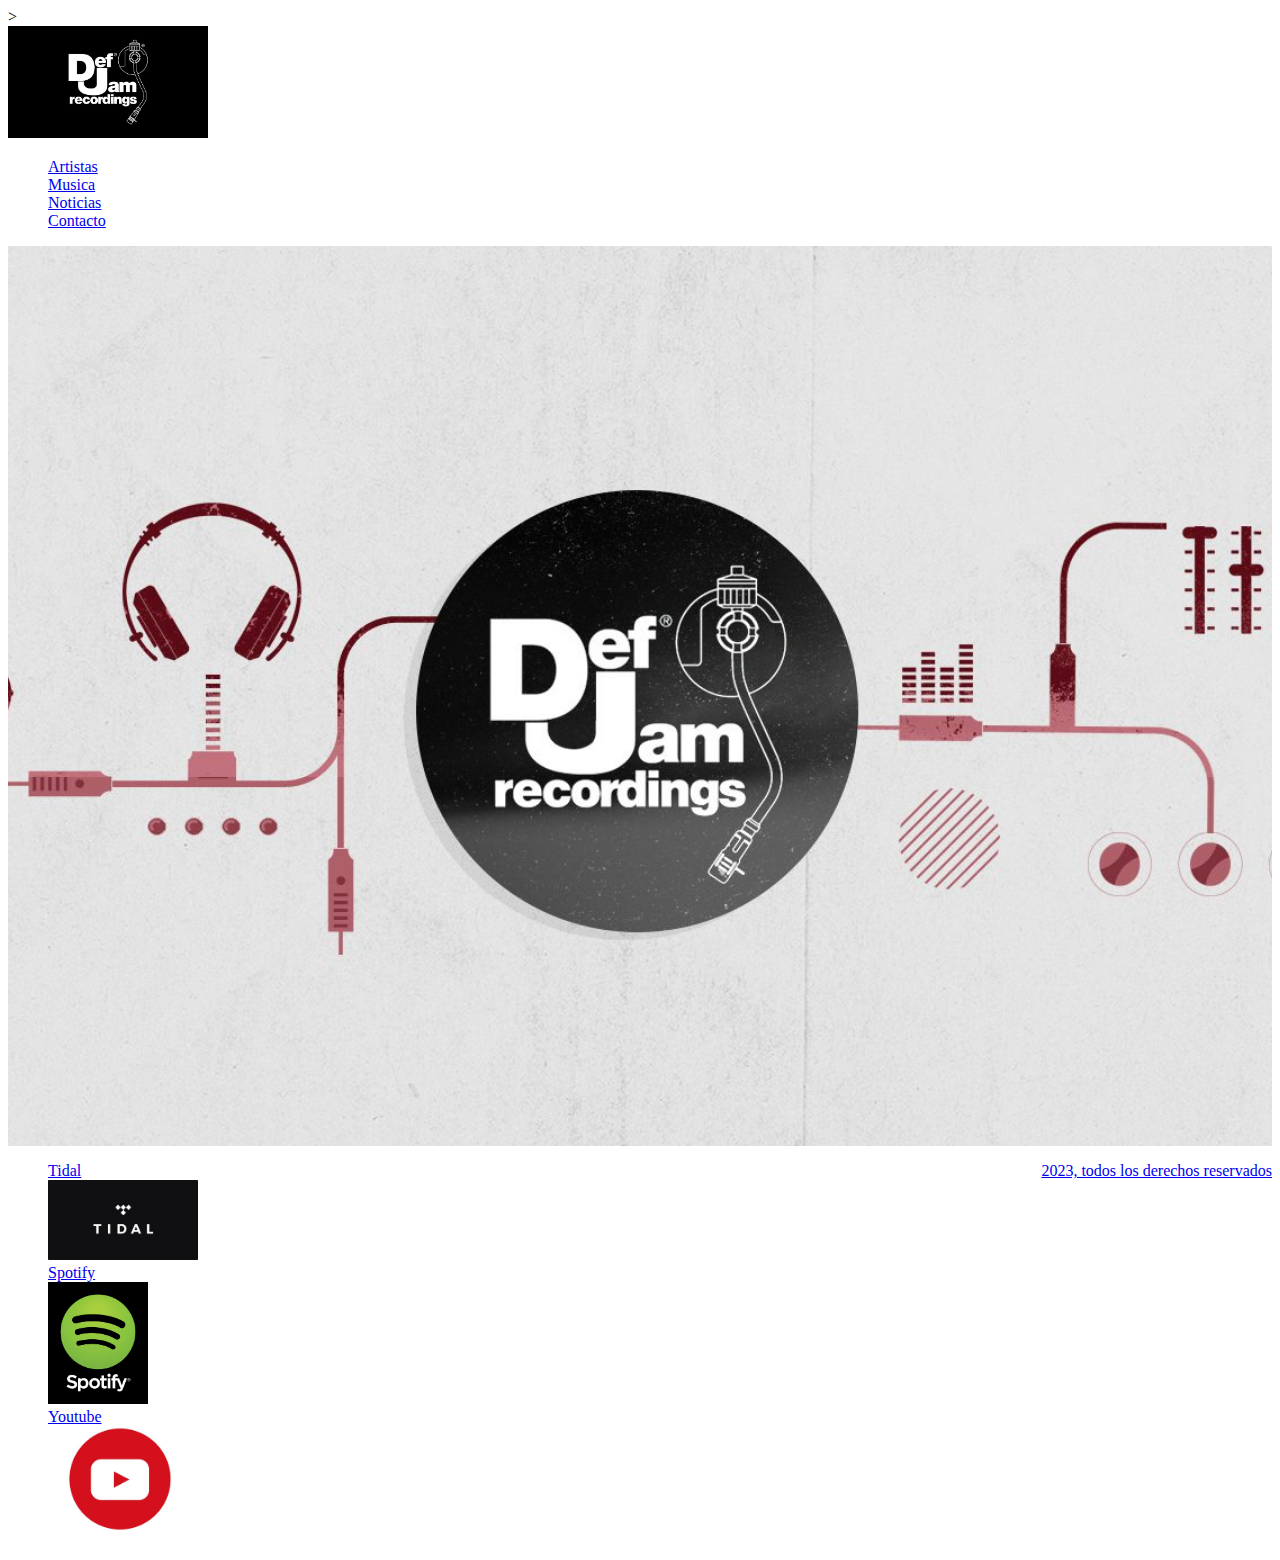
<file: index.html>
<!DOCTYPE html>
<html lang="en">
<head>
    <meta charset="UTF-8">
    <meta name="viewport" content="width=device-width, initial-scale=1.0">
    <title>Def Jam-inicio</title>
    <link rel="stylesheet" href="./css/style.css">
    <meta name="viewport" content="width=device-width, initial-scale=1.0">
    <div class="container">
    </div>
    
</head>
<body>
   <!-- inicio header -->

   <header>
    <header style="display: flex; justify-content: space-between;">></header>
    <a href="../index.html">
        <img src="../Img/logo.jpg" alt="main logo" width="200px">
    
<nav>
<ul>
<li>
    <a href="./pages/artistas.html" >Artistas</a></li>
<li>
    <a href="./pages/musica.html">Musica</a></li>
<li>
    <a href="./pages/noticias.html">Noticias</a></li>
<li>
    <a href="./pages/contacto.html">Contacto</a></li>
</ul>

</nav>


   </header> 

 <!-- banner -->
 <div class="banner" style="display: flex; flex: 1;">
   
   </div>



     <!-- paginas -->

     <footer style="display: flex; justify-content: space-between; flex-wrap: wrap;">
<nav>
    <ul>
    <li>
        <a href="https://tidal.com/">Tidal</a></li>
        <a href="https://tidal.com/">
        <img src="./Img/tidal.jpg" alt="Tidal" width="150px">
    <li>
        <a href="https://open.spotify.com/intl-es?">Spotify</a></li>
        <a href="https://open.spotify.com/intl-es?">
        <img src="./Img/spotify.jpg" alt="Spotify" width="100px">
    <li>
        <a href="https://www.youtube.com/">Youtube</a></li>
        <a href="https://www.youtube.com/">
        <img src="./Img/youtube.jpg" alt="Youtube" width="150px">
    
    </ul>
    
    </nav>
    

<p>2023, todos los derechos reservados</p>
</footer>
    
</body>
</html>
</file>
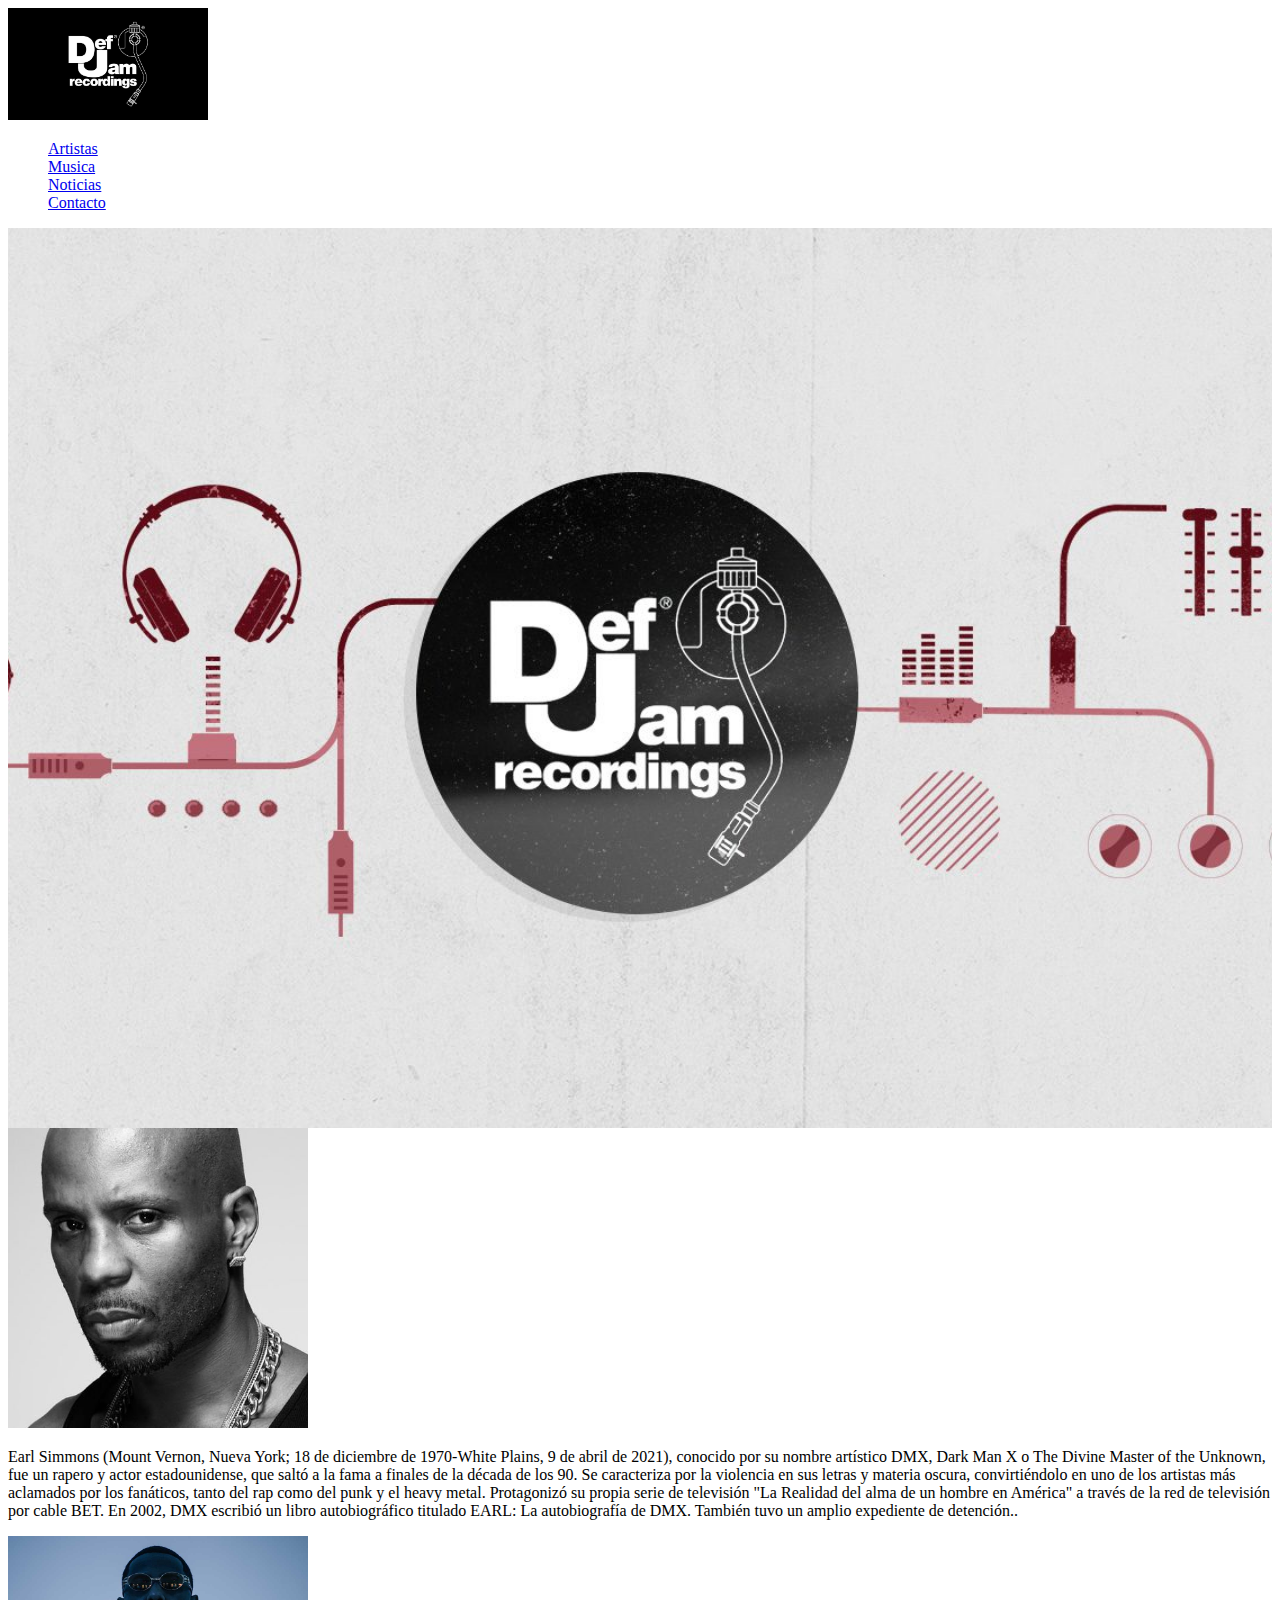
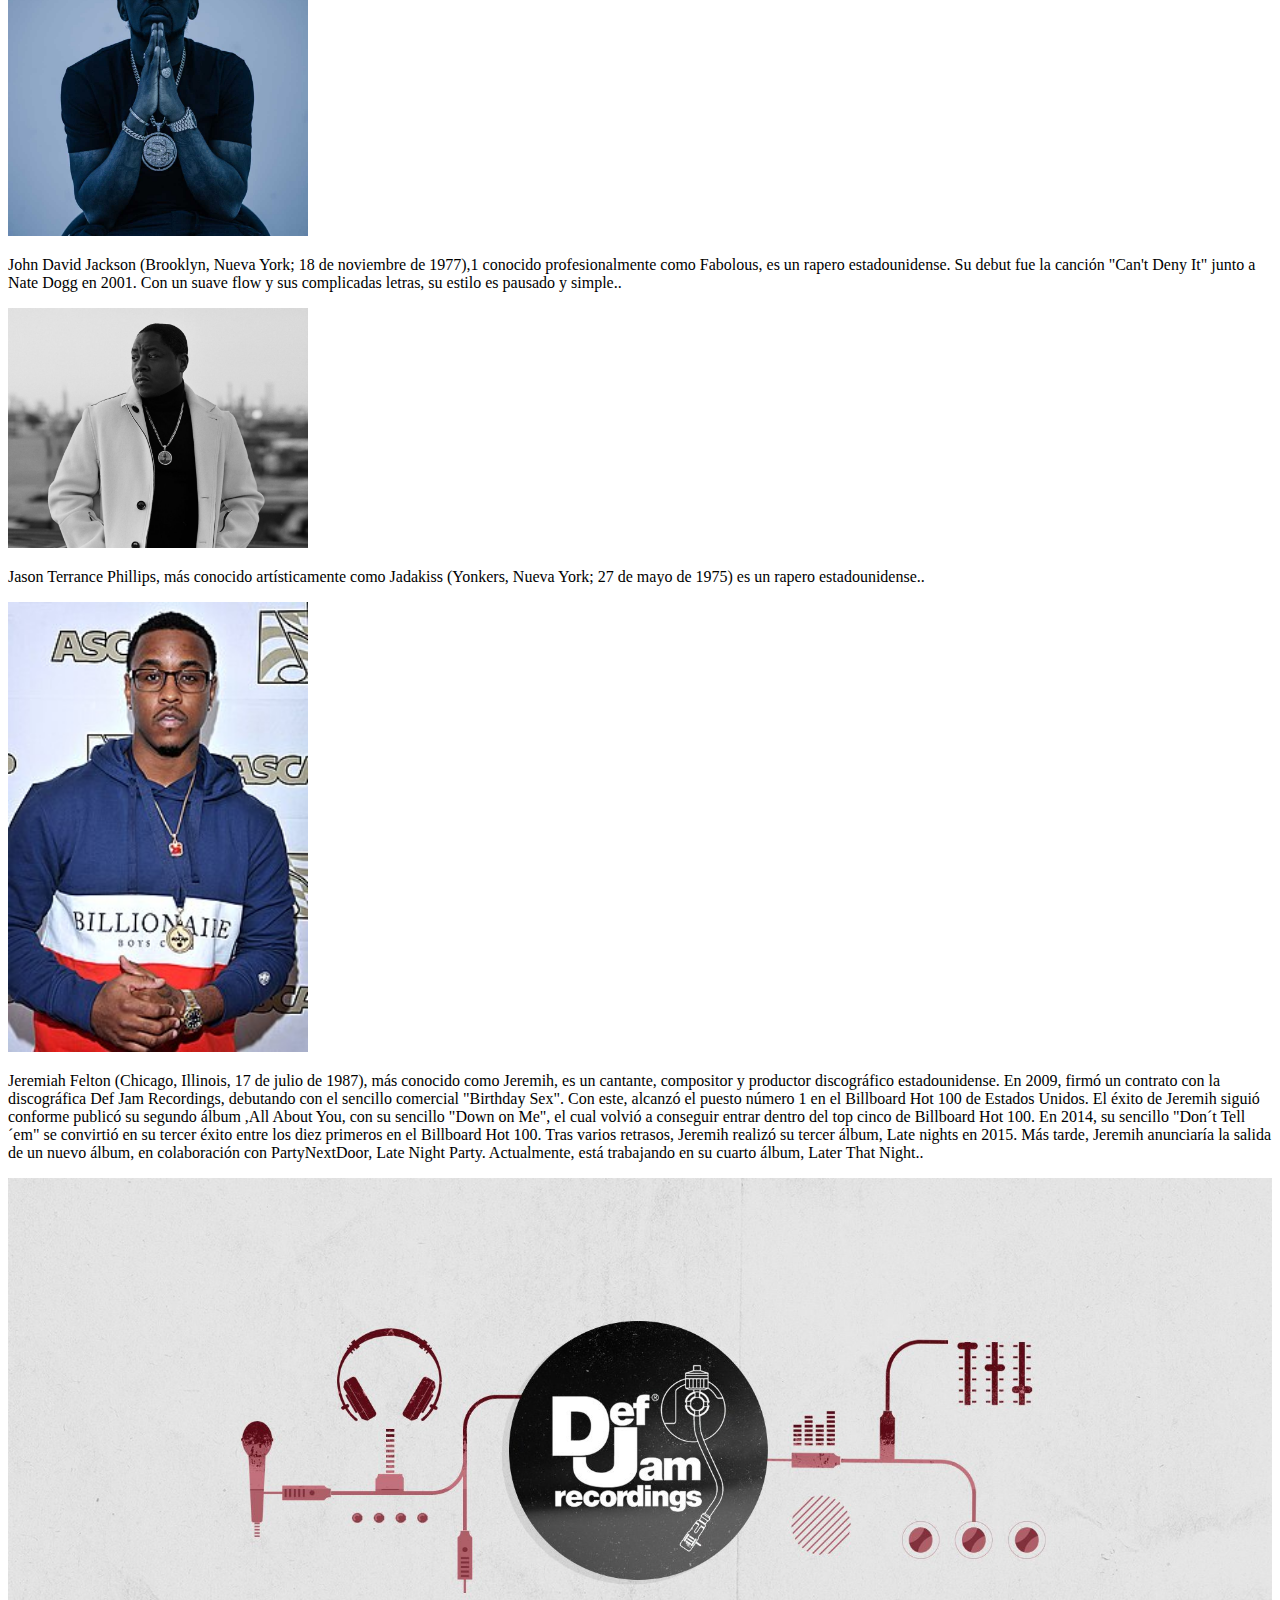
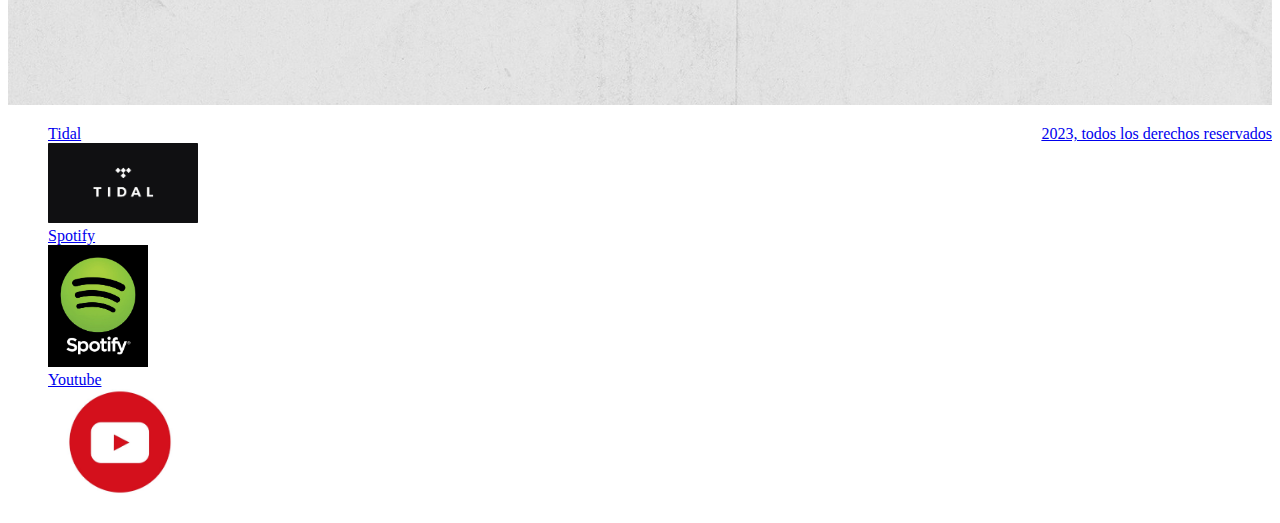
<file: pages/artistas.html>
<!DOCTYPE html>
<html lang="en">
<head>
    <meta charset="UTF-8">
    <meta name="viewport" content="width=device-width, initial-scale=1.0">
    <title>Def Jam-inicio</title>
    <link rel="stylesheet" href="../css/style.css">
    <meta name="viewport" content="width=device-width, initial-scale=1.0">
</head>
<body>
   <!-- inicio header -->

   <header>
    <header style="display: flex; justify-content: space-between;"></header>
    <a href="../index.html">
        <img src="../Img/logo.jpg" alt="main logo" width="200px">

<nav>
<ul>
<li>
    <a href="../pages/artistas.html">Artistas</a></li>
<li>
    <a href="../pages/musica.html">Musica</a></li>
<li>
    <a href="../pages/noticias.html">Noticias</a></li>
<li>
    <a href="../pages/contacto.html">Contacto</a></li>
</ul>

</nav>

<!-- listado artistas -->
   </header>
   <div class="banner" style="display: flex; flex: 1;"></div>


   <div>
    <img src="../Img/DMX-1-compressed.jpg" alt="DMX" width="300px">
    <p>Earl Simmons (Mount Vernon, Nueva York; 18 de diciembre de 1970-White Plains, 9 de abril de 2021), conocido por su nombre artístico DMX, Dark Man X o The Divine Master of the Unknown, fue un rapero y actor estadounidense, que saltó a la fama a finales de la década de los 90. Se caracteriza por la violencia en sus letras y materia oscura, convirtiéndolo en uno de los artistas más aclamados por los fanáticos, tanto del rap como del punk y el heavy metal. Protagonizó su propia serie de televisión "La Realidad del alma de un hombre en América" a través de la red de televisión por cable BET. En 2002, DMX escribió un libro autobiográfico titulado EARL: La autobiografía de DMX. También tuvo un amplio expediente de detención..</p>
  </div>

  
  <div>
    <img src="../Img/Fabolous-1-compressed.jpg" alt="Fabolous" width="300px">
    <p>John David Jackson (Brooklyn, Nueva York; 18 de noviembre de 1977),1​ conocido profesionalmente como Fabolous, es un rapero estadounidense. Su debut fue la canción "Can't Deny It" junto a Nate Dogg en 2001. Con un suave flow y sus complicadas letras, su estilo es pausado y simple..</p>
  </div>

  
  <div>
    <img src="../Img/jadakiss.jpg" alt="Jadakiss" width="300px">
    <p>Jason Terrance Phillips, más conocido artísticamente como Jadakiss (Yonkers, Nueva York; 27 de mayo de 1975) es un rapero estadounidense..</p>
  </div>

  
  <div>
    <img src="/Img/Jeremih_2015.jpg" alt="Jeremith" width="300px">
    <p>Jeremiah Felton (Chicago, Illinois, 17 de julio de 1987), más conocido como Jeremih, es un cantante, compositor y productor discográfico estadounidense.

        En 2009, firmó un contrato con la discográfica Def Jam Recordings, debutando con el sencillo comercial "Birthday Sex". Con este, alcanzó el puesto número 1 en el Billboard Hot 100 de Estados Unidos. El éxito de Jeremih siguió conforme publicó su segundo álbum ,All About You, con su sencillo "Down on Me", el cual volvió a conseguir entrar dentro del top cinco de Billboard Hot 100. En 2014, su sencillo "Don´t Tell´em" se convirtió en su tercer éxito entre los diez primeros en el Billboard Hot 100. Tras varios retrasos, Jeremih realizó su tercer álbum, Late nights en 2015. Más tarde, Jeremih anunciaría la salida de un nuevo álbum, en colaboración con PartyNextDoor, Late Night Party. Actualmente, está trabajando en su cuarto álbum, Later That Night..</p>
  </div>
  

   
   <div>
    <img src="../Img/banner.jpg" alt="banner">
   </div>

   
  
     <!-- paginas -->

     <footer style="display: flex; justify-content: space-between; flex-wrap: wrap;">
    <nav>
        <ul>
        <li>
            <a href="https://tidal.com/">Tidal</a></li>
            <a href="https://tidal.com/">
            <img src="../Img/tidal.jpg" alt="Tidal" width="150px">
        <li>
            <a href="https://open.spotify.com/intl-es?">Spotify</a></li>
            <a href="https://open.spotify.com/intl-es?">
            <img src="../Img/spotify.jpg" alt="Spotify" width="100px">
        <li>
            <a href="https://www.youtube.com/">Youtube</a></li>
            <a href="https://www.youtube.com/">
            <img src="../Img/youtube.jpg" alt="Youtube" width="150px">
        
        </ul>
        
        </nav>



<p>2023, todos los derechos reservados</p>
</footer>
</body>
</html>
</file>
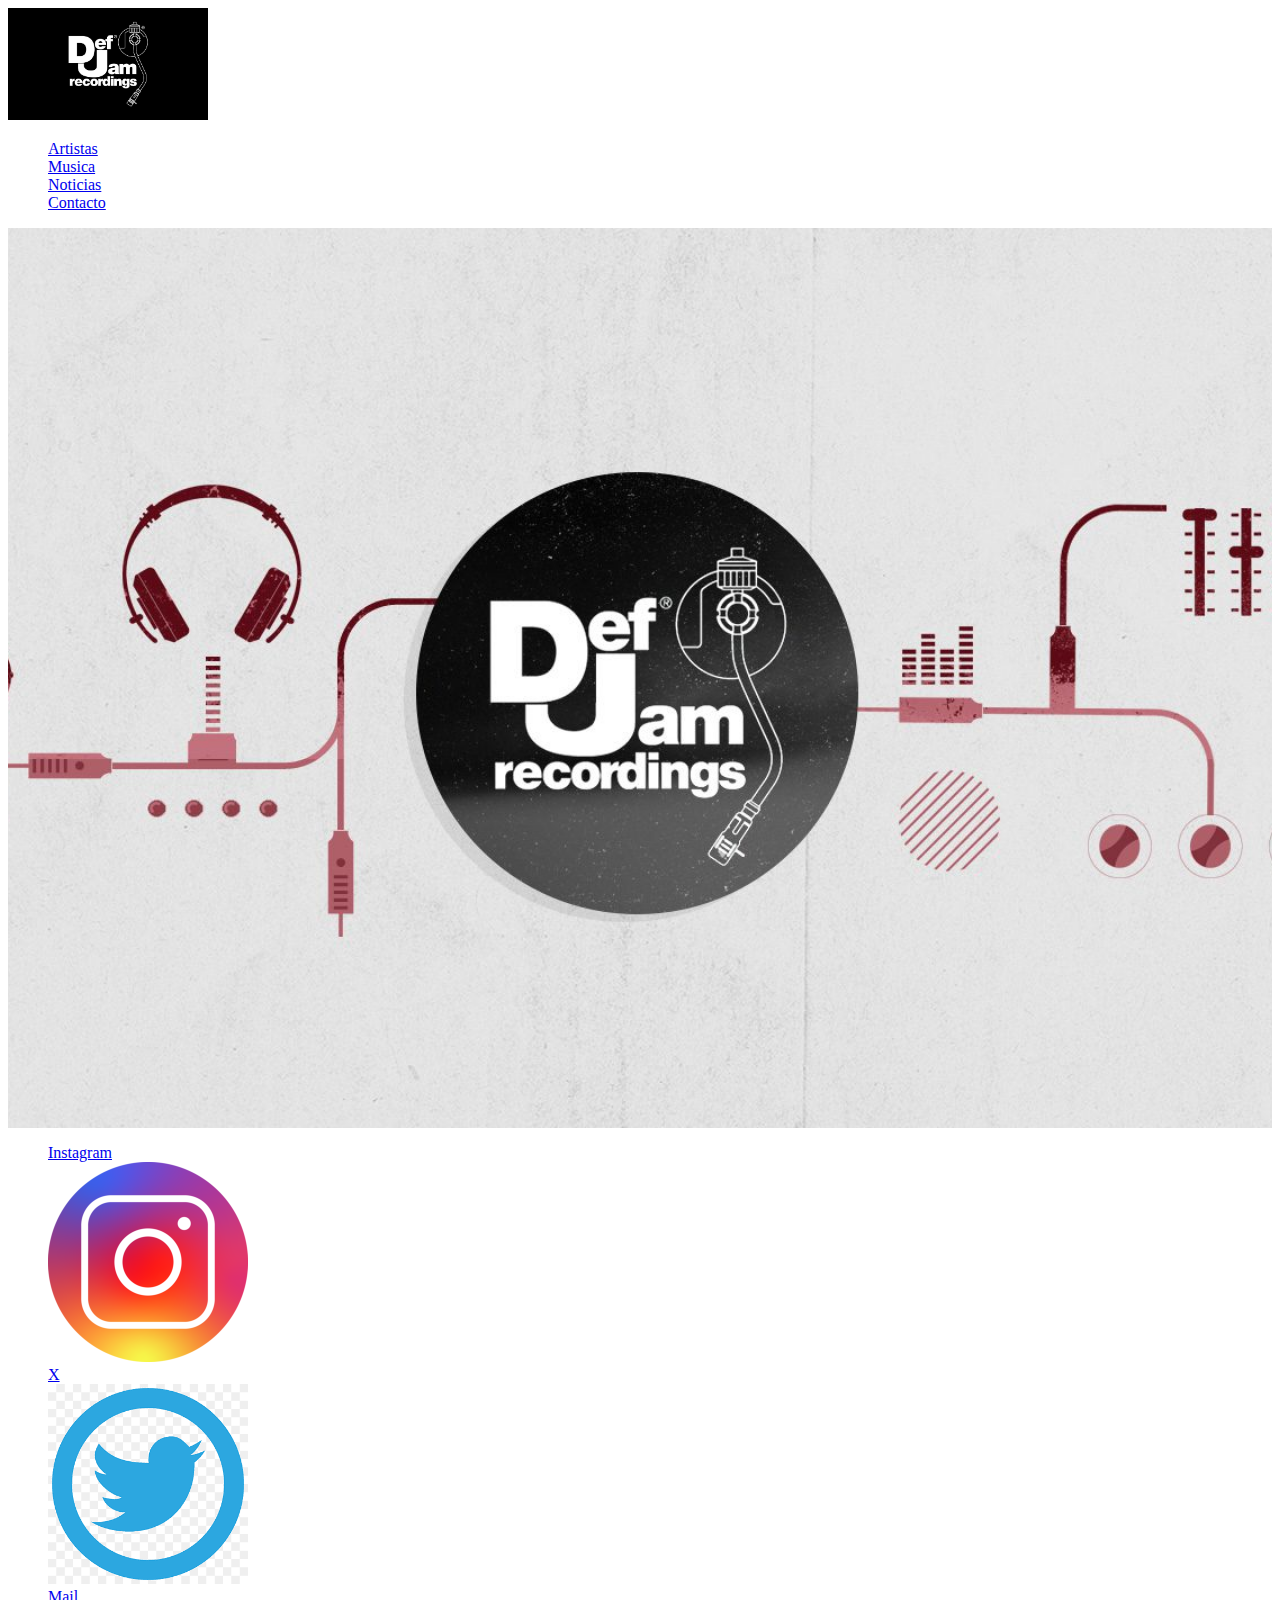
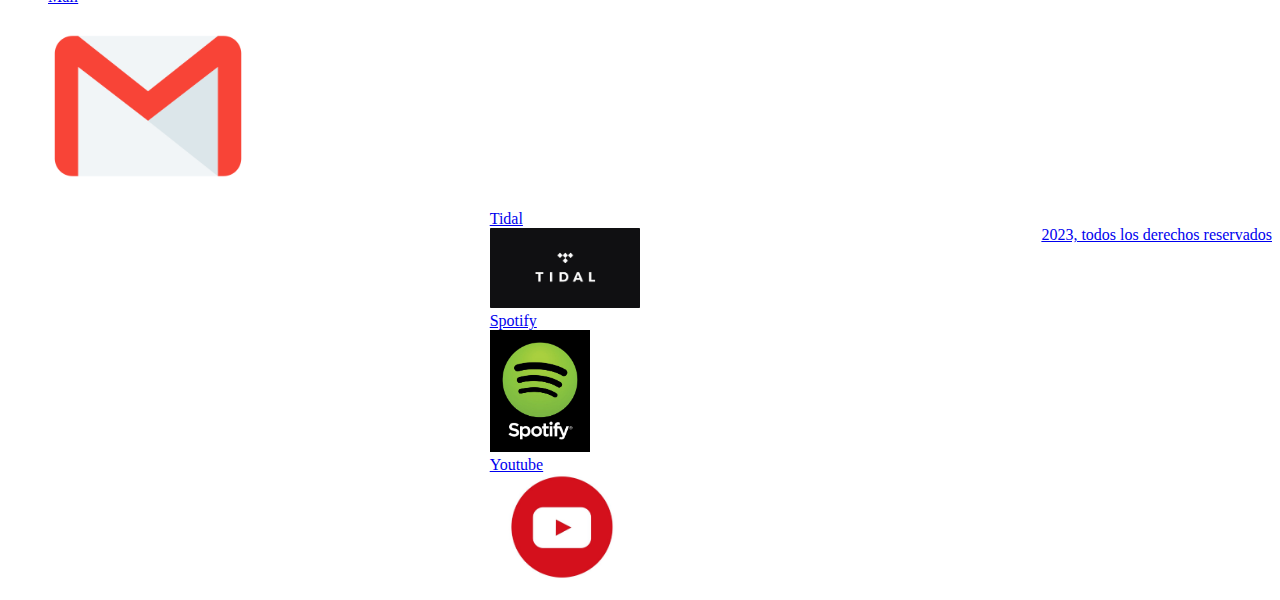
<file: pages/contacto.html>
<!DOCTYPE html>
<html lang="en">
<head>
    <meta charset="UTF-8">
    <meta name="viewport" content="width=device-width, initial-scale=1.0">
    <title>Def Jam-inicio</title>
    <link rel="stylesheet" href="../css/style.css">
    <meta name="viewport" content="width=device-width, initial-scale=1.0">
</head>
<body>
   <!-- inicio header -->

   <header>
    <a href="../index.html">
        <img src="../Img/logo.jpg" alt="main logo" width="200px">

    <!-- paginas -->
<nav>
<ul>
<li>
    <a href="../pages/artistas.html">Artistas</a></li>
<li>
    <a href="../pages/musica.html">Musica</a></li>
<li>
    <a href="../pages/noticias.html">Noticias</a></li>
<li>
    <a href="../pages/contacto.html">Contacto</a></li>
</ul>

</nav>

<!-- Contacto -->
</header>

<div class="banner" style="display: flex; flex: 1;"></div>
<div>
    <nav>
        <ul>
        <li>
            <a href="https://www.instagram.com/" >Instagram</a></li>
            <a href="https://www.instagram.com/">
            <img src="/Img/instagram-icon-logo-free-png.webp" alt="main logo" width="200px" alt="Instagram">
        <li>
            <a href="https://twitter.com/?lang=es">X</a></li>
            <a href="https://twitter.com/?lang=es">
            <img src="../Img/x.png" alt="main logo" width="200px" alt="X">

        <li>
            <a href="https://www.gmail.com.com/">Mail</a></li>
            <a href="https://www.gmail.com">
            <img src="../Img/112-gmail_email_mail-512.webp" alt="main logo" width="200px" alt="Youtube">


     <!-- paginas -->

     <footer style="display: flex; justify-content: space-between; flex-wrap: wrap;">
    <nav>
        <ul>
        <li>
            <a href="https://tidal.com/">Tidal</a></li>
            <a href="https://tidal.com/">
            <img src="../Img/tidal.jpg" alt="Tidal" width="150px">
        <li>
            <a href="https://open.spotify.com/intl-es?">Spotify</a></li>
            <a href="https://open.spotify.com/intl-es?">
            <img src="../Img/spotify.jpg" alt="Spotify" width="100px">
        <li>
            <a href="https://www.youtube.com/">Youtube</a></li>
            <a href="https://www.youtube.com/">
            <img src="../Img/youtube.jpg" alt="Youtube" width="150px">
        
        </ul>
        
        </nav>



    <p>2023, todos los derechos reservados</p>
</footer>

</body>
</html>
</file>
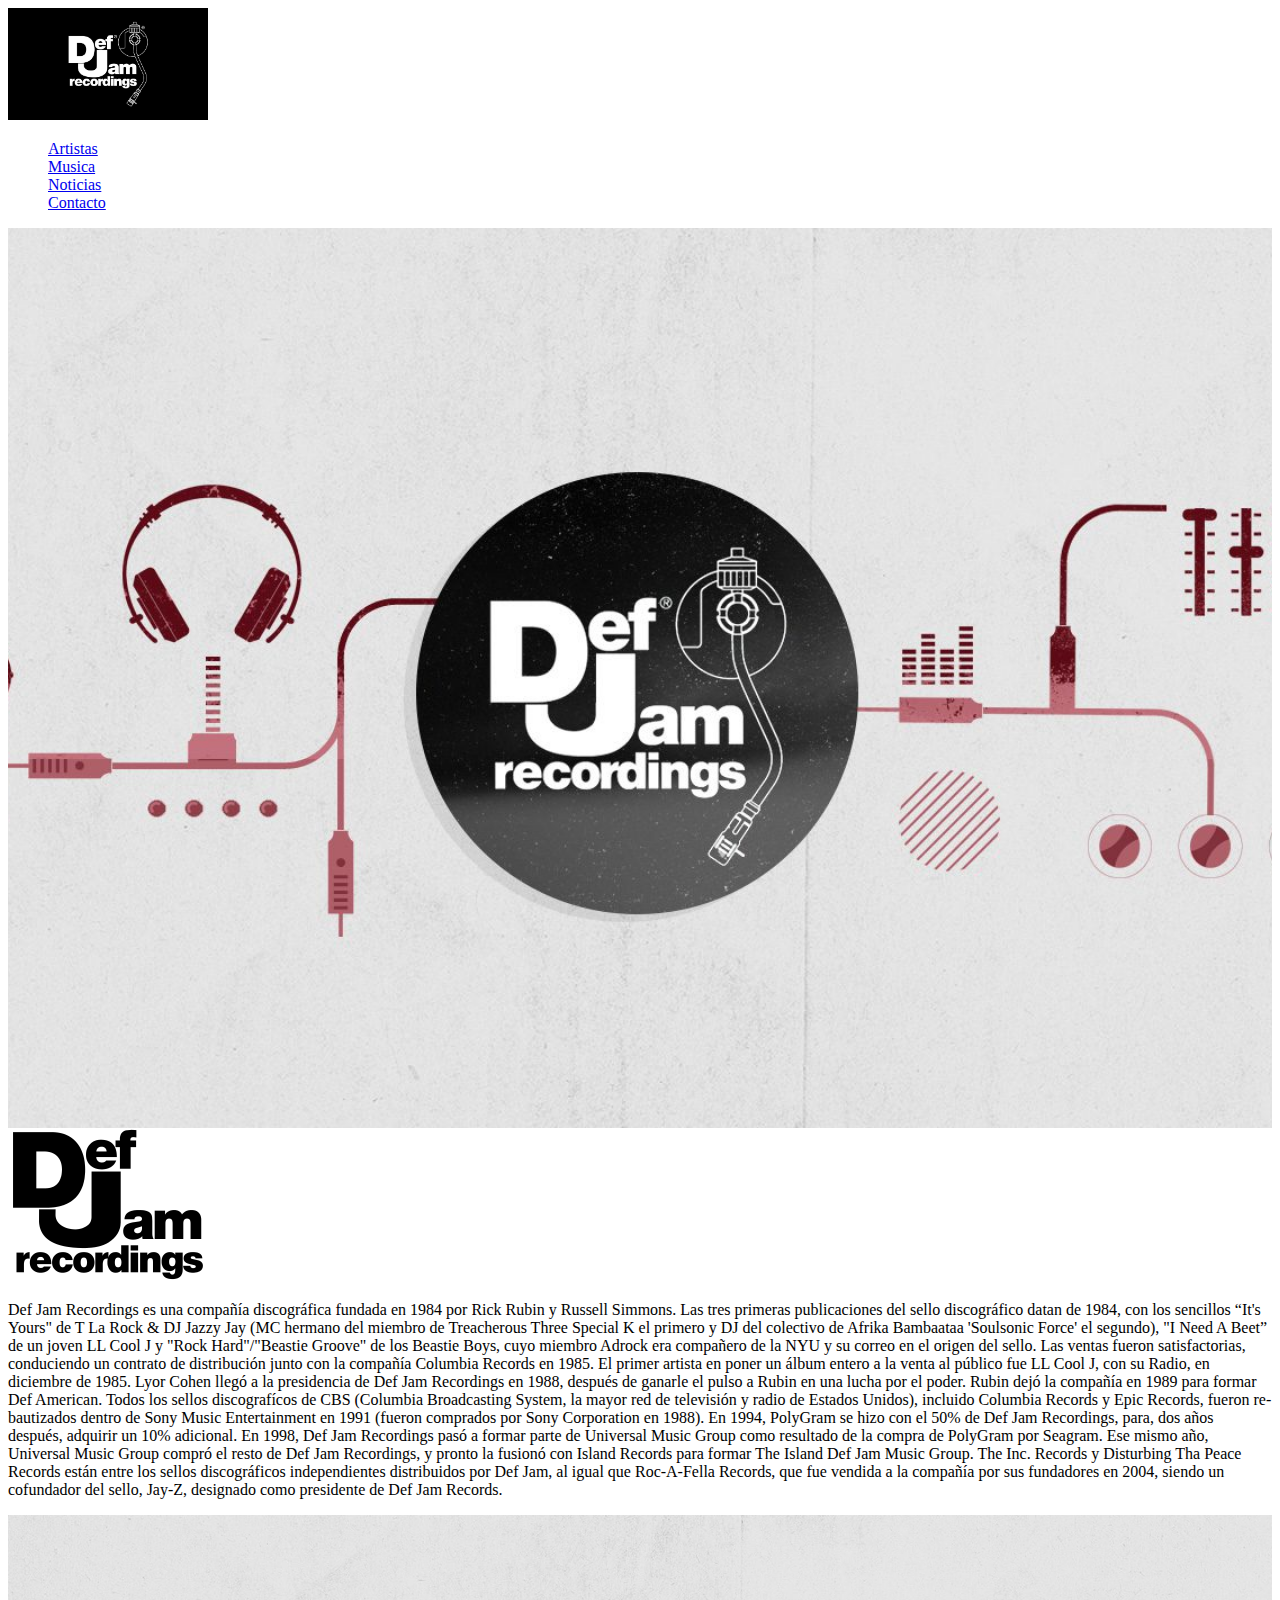
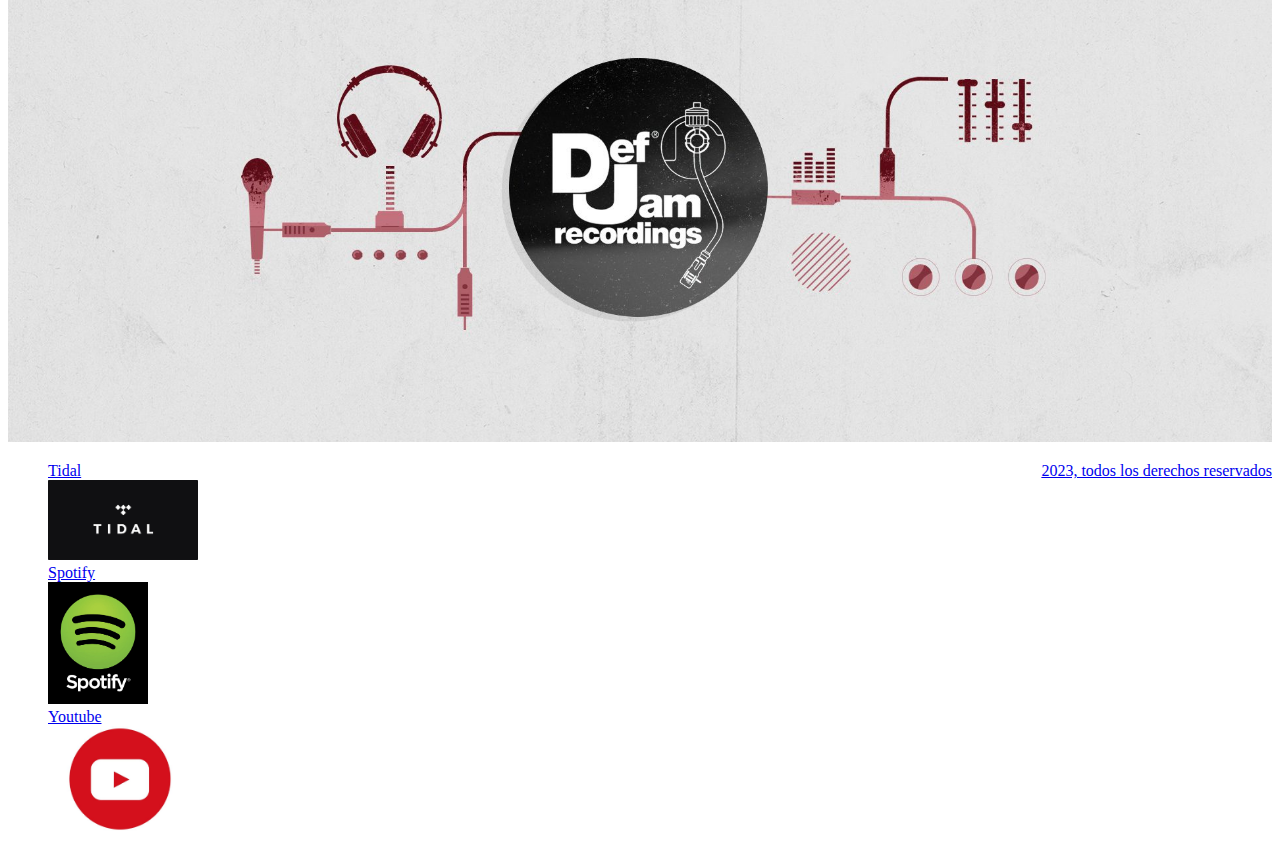
<file: pages/musica.html>
<!DOCTYPE html>
<html lang="en">
<head>
    <meta charset="UTF-8">
    <meta name="viewport" content="width=device-width, initial-scale=1.0">
    <title>Def Jam-inicio</title>
    <link rel="stylesheet" href="../css/style.css">
    <meta name="viewport" content="width=device-width, initial-scale=1.0">
</head>
<body>
   <!-- inicio header -->

   <header>
    <header style="display: flex; justify-content: space-between;"></header>
    <a href="../index.html">
        <img src="../Img/logo.jpg" alt="main logo" width="200px">

<nav>
<ul>
<li>
    <a href="../pages/artistas.html">Artistas</a></li>
<li>
    <a href="../pages/musica.html">Musica</a></li>
<li>
    <a href="../pages/noticias.html">Noticias</a></li>
<li>
    <a href="../pages/contacto.html">Contacto</a></li>
</ul>

</nav>

<!-- origen musica -->
</header>

<div class="banner" style="display: flex; flex: 1;"></div>
<div>
 <img src="../Img/200px-DefJamRecordings.svg.png" alt="Defjam">
 <p>Def Jam Recordings es una compañía discográfica fundada en 1984 por Rick Rubin y Russell Simmons. Las tres primeras publicaciones del sello discográfico datan de 1984, con los sencillos “It's Yours" de T La Rock & DJ Jazzy Jay (MC hermano del miembro de Treacherous Three Special K el primero y DJ del colectivo de Afrika Bambaataa 'Soulsonic Force' el segundo), "I Need A Beet” de un joven LL Cool J y "Rock Hard"/"Beastie Groove" de los Beastie Boys, cuyo miembro Adrock era compañero de la NYU y su correo en el origen del sello. Las ventas fueron satisfactorias, conduciendo un contrato de distribución junto con la compañía Columbia Records en 1985. El primer artista en poner un álbum entero a la venta al público fue LL Cool J, con su Radio, en diciembre de 1985. Lyor Cohen llegó a la presidencia de Def Jam Recordings en 1988, después de ganarle el pulso a Rubin en una lucha por el poder. Rubin dejó la compañía en 1989 para formar Def American. Todos los sellos discografícos de CBS (Columbia Broadcasting System, la mayor red de televisión y radio de Estados Unidos), incluido Columbia Records y Epic Records, fueron re-bautizados dentro de Sony Music Entertainment en 1991 (fueron comprados por Sony Corporation en 1988). En 1994, PolyGram se hizo con el 50% de Def Jam Recordings, para, dos años después, adquirir un 10% adicional. En 1998, Def Jam Recordings pasó a formar parte de Universal Music Group como resultado de la compra de PolyGram por Seagram. Ese mismo año, Universal Music Group compró el resto de Def Jam Recordings, y pronto la fusionó con Island Records para formar The Island Def Jam Music Group.

    The Inc. Records y Disturbing Tha Peace Records están entre los sellos discográficos independientes distribuidos por Def Jam, al igual que Roc-A-Fella Records, que fue vendida a la compañía por sus fundadores en 2004, siendo un cofundador del sello, Jay-Z, designado como presidente de Def Jam Records.</p>
</div>


   </header>
   
   <div>
    <img src="../Img/banner.jpg" alt="banner">
   </div>

  
     <!-- paginas -->

     <footer style="display: flex; justify-content: space-between; flex-wrap: wrap;">
    <nav>
        <ul>
        <li>
            <a href="https://tidal.com/">Tidal</a></li>
            <a href="https://tidal.com/">
            <img src="../Img/tidal.jpg" alt="Tidal" width="150px">
        <li>
            <a href="https://open.spotify.com/intl-es?">Spotify</a></li>
            <a href="https://open.spotify.com/intl-es?">
            <img src="../Img/spotify.jpg" alt="Spotify" width="100px">
        <li>
            <a href="https://www.youtube.com/">Youtube</a></li>
            <a href="https://www.youtube.com/">
            <img src="../Img/youtube.jpg" alt="Youtube" width="150px">
        
        </ul>
        
        </nav>


<p>2023, todos los derechos reservados</p>
</footer>
</body>
</html>
</file>
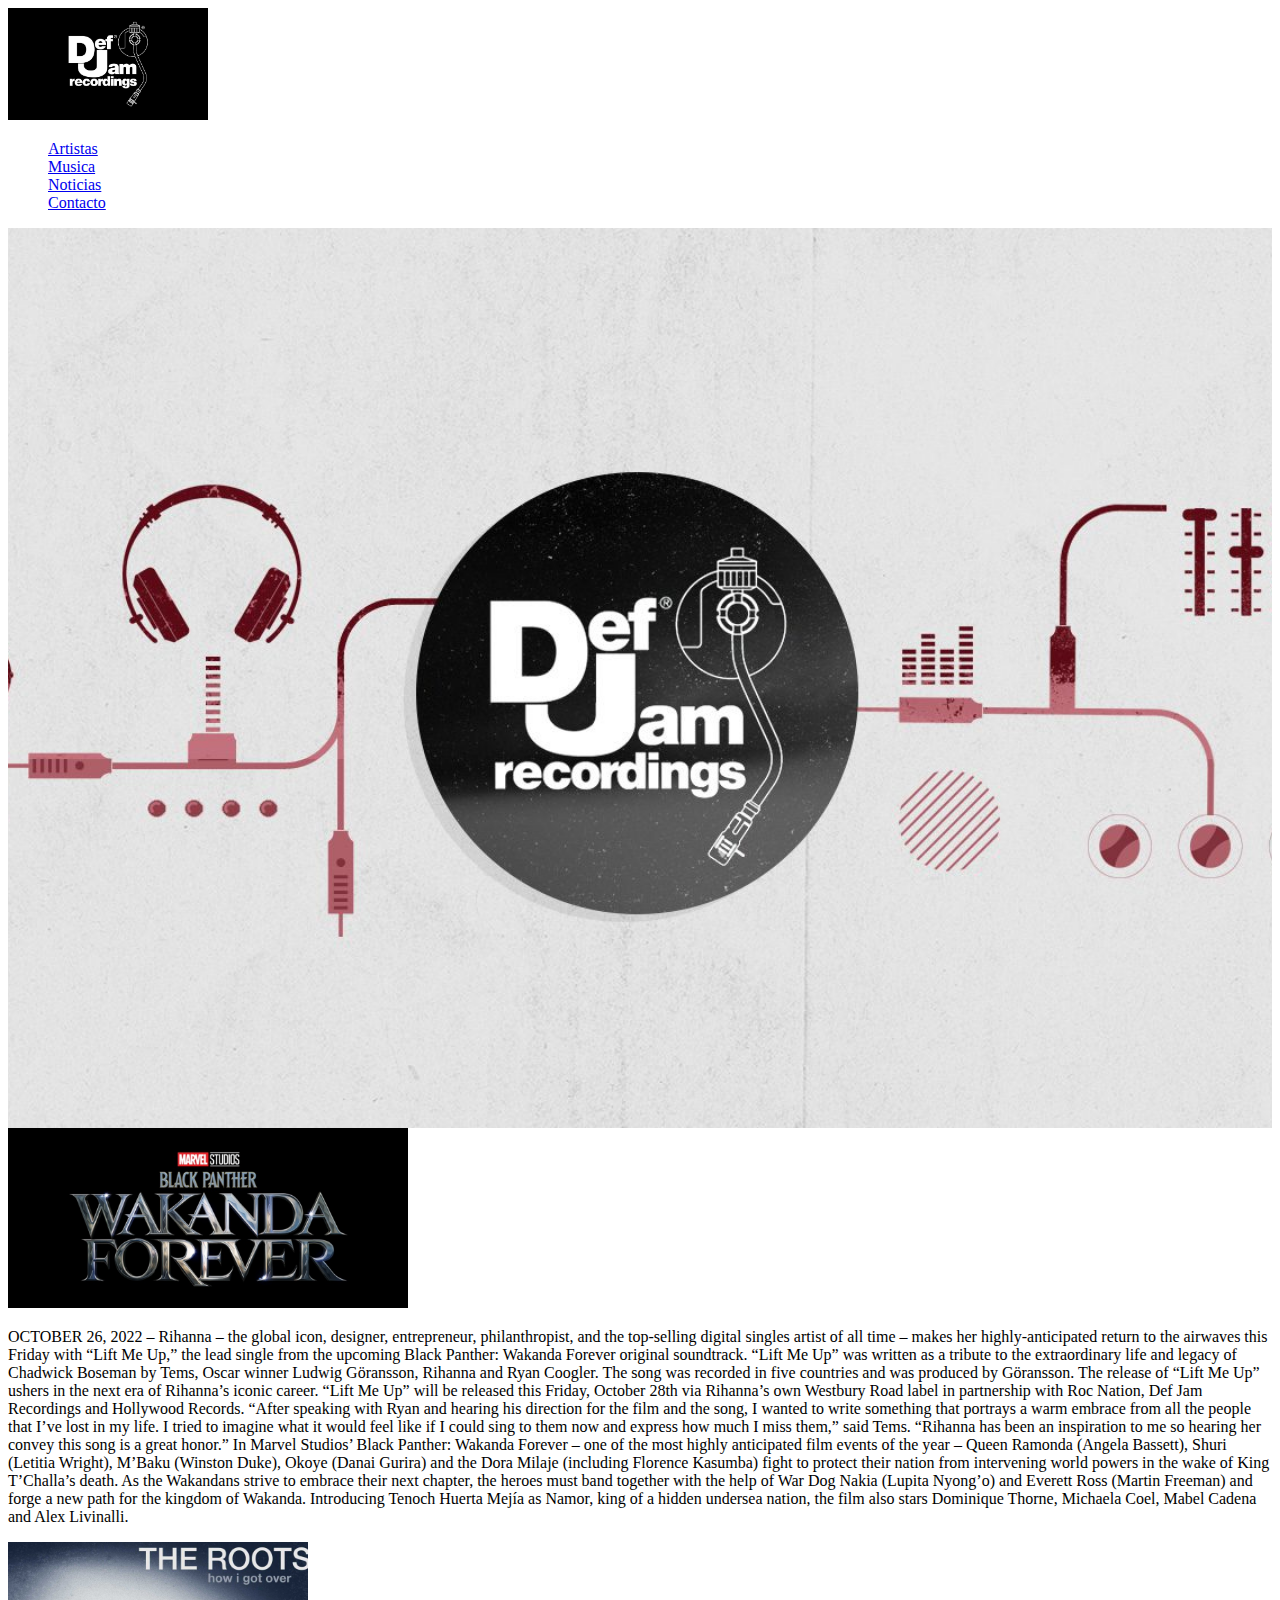
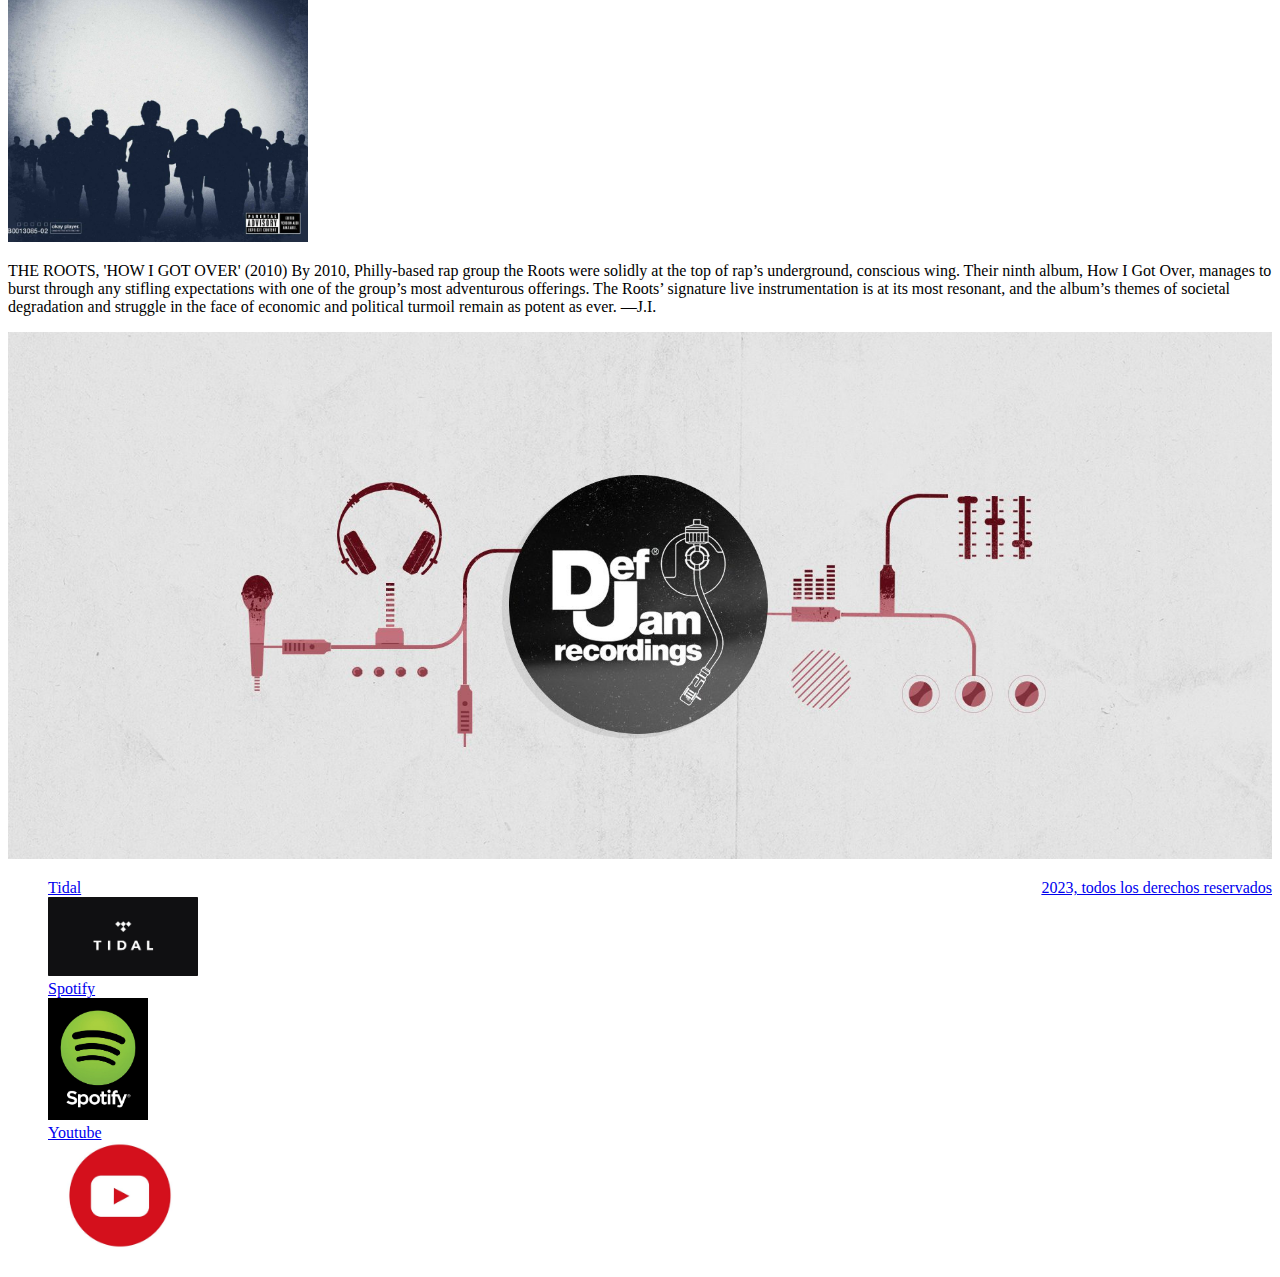
<file: pages/noticias.html>
<!DOCTYPE html>
<html lang="en">
<head>
    <meta charset="UTF-8">
    <meta name="viewport" content="width=device-width, initial-scale=1.0">
    <title>Def Jam-inicio</title>
    <link rel="stylesheet" href="../css/style.css">
    <meta name="viewport" content="width=device-width, initial-scale=1.0">
</head>
<body>
   <!-- inicio header -->

   <header>
    <header style="display: flex; justify-content: space-between;"></header>
    <a href="../index.html">
        <img src="../Img/logo.jpg" alt="main logo" width="200px">

<nav>
<ul>
<li>
    <a href="../pages/artistas.html">Artistas</a></li>
<li>
    <a href="../pages/musica.html">Musica</a></li>
<li>
    <a href="../pages/noticias.html">Noticias</a></li>
<li>
    <a href="../pages/contacto.html">Contacto</a></li>
</ul>

</nav>


<!-- Noticias -->
</header>
<div class="banner" style="display: flex; flex: 1;"></div>

<div>
 <img src="../Img/Wakanda.png" alt="Wakanda Forever" width="400px">
 <p>OCTOBER 26, 2022 – Rihanna – the global icon, designer, entrepreneur, philanthropist, and the top-selling digital singles artist of all time – makes her highly-anticipated return to the airwaves this Friday with “Lift Me Up,” the lead single from the upcoming Black Panther: Wakanda Forever original soundtrack.

    “Lift Me Up” was written as a tribute to the extraordinary life and legacy of Chadwick Boseman by Tems, Oscar winner Ludwig Göransson, Rihanna and Ryan Coogler. The song was recorded in five countries and was produced by Göransson.
    
    The release of “Lift Me Up” ushers in the next era of Rihanna’s iconic career. “Lift Me Up” will be released this Friday, October 28th via Rihanna’s own Westbury Road label in partnership with Roc Nation, Def Jam Recordings and Hollywood Records.
    
    “After speaking with Ryan and hearing his direction for the film and the song, I wanted to write something that portrays a warm embrace from all the people that I’ve lost in my life. I tried to imagine what it would feel like if I could sing to them now and express how much I miss them,” said Tems. “Rihanna has been an inspiration to me so hearing her convey this song is a great honor.”
    
    In Marvel Studios’ Black Panther: Wakanda Forever – one of the most highly anticipated film events of the year – Queen Ramonda (Angela Bassett), Shuri (Letitia Wright), M’Baku (Winston Duke), Okoye (Danai Gurira) and the Dora Milaje (including Florence Kasumba) fight to protect their nation from intervening world powers in the wake of King T’Challa’s death. As the Wakandans strive to embrace their next chapter, the heroes must band together with the help of War Dog Nakia (Lupita Nyong’o) and Everett Ross (Martin Freeman) and forge a new path for the kingdom of Wakanda. Introducing Tenoch Huerta Mejía as Namor, king of a hidden undersea nation, the film also stars Dominique Thorne, Michaela Coel, Mabel Cadena and Alex Livinalli. 

    </p>
</div>


<div>
    <img src="../Img/The-Roots.-How-I-Got-Over-2010.jpg" alt="the roots" width="300px">
    <p> 
        THE ROOTS, 'HOW I GOT OVER' (2010)
        By 2010, Philly-based rap group the Roots were solidly at the top of rap’s underground, conscious wing. Their ninth album, How I Got Over, manages to burst through any stifling expectations with one of the group’s most adventurous offerings. The Roots’ signature live instrumentation is at its most resonant, and the album’s themes of societal degradation and struggle in the face of economic and political turmoil remain as potent as ever. —J.I.
       </p>
   </div>
   </header>
   
   <div>
    <img src="../Img/banner.jpg" alt="banner" >
   </div>

    
     <!-- paginas -->

     <footer style="display: flex; justify-content: space-between; flex-wrap: wrap;">
    <nav>
        <ul>
        <li>
            <a href="https://tidal.com/">Tidal</a></li>
            <a href="https://tidal.com/">
            <img src="../Img/tidal.jpg" alt="Tidal" width="150px">
        <li>
            <a href="https://open.spotify.com/intl-es?">Spotify</a></li>
            <a href="https://open.spotify.com/intl-es?">
            <img src="../Img/spotify.jpg" alt="Spotify" width="100px">
        <li>
            <a href="https://www.youtube.com/">Youtube</a></li>
            <a href="https://www.youtube.com/">
            <img src="../Img/youtube.jpg" alt="Youtube" width="150px">
        
        </ul>
        
        </nav>

<p>2023, todos los derechos reservados</p>
</footer>
</body>
</html>
</file>
<file: css/style.css>
/*Estilo Index */

header {
   grid-column: 1 / 3;
   grid-row: 1 / 2;
}
.banner {
   background-image: url(../Img/banner.jpg);
   background-position: center;
   background-size: cover;
   width: 100%;
   height: 900px;
   grid-column: 1 / 3;
   grid-row: 2 / 3;

   /* Nueva propiedad */
   max-height: 100vh;
}
.paginas {
   grid-column: 1 / 3;
   grid-row: 3 / 4;
}

footer {
   grid-column: 1 / 3;
   grid-row: 4 / 5;
}
/*Estilo menu */

nav ul li a:hover {
   text-decoration: none;
   color: blue;
}

ul {
   list-style-type: none;
}

@media (max-width: 576px) {
   nav ul {
       display: flex;
       flex-direction: column;
   }

   nav ul li {
       width: 100%;
   }

   nav ul li a {
       padding: 10px;
       text-align: center;
   }
}
img {
   max-width: 100%;
   height: auto;
 }

 /*visitaded */
 nav ul li a: visited {
   text-decoration: none;
   color: black

}
</file>
